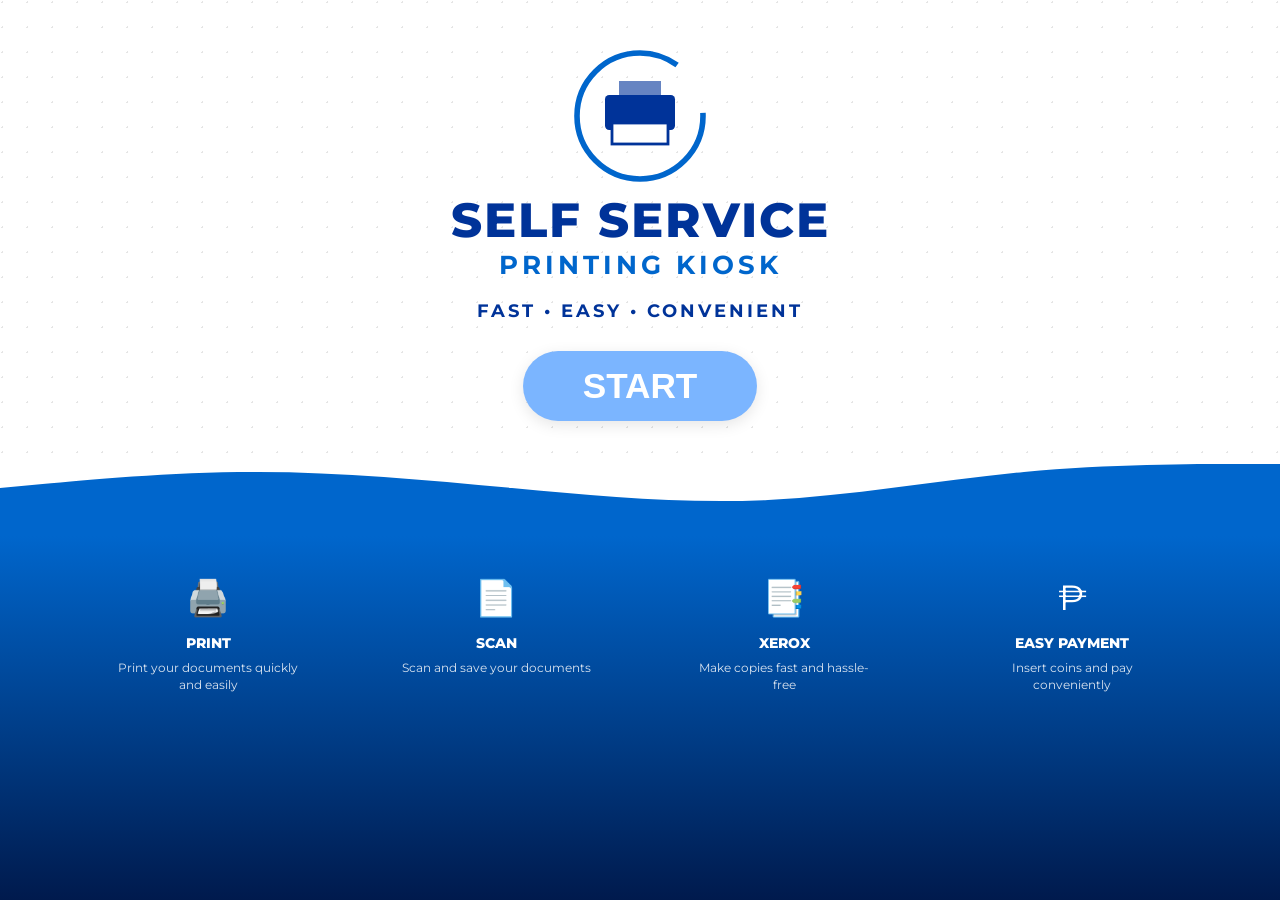
<file: thesis/index.html>
<!DOCTYPE html>
<html lang="en">
<head>
    <meta charset="UTF-8">
    <meta name="viewport" content="width=device-width, initial-scale=1.0">
    <title>Printing Kiosk - Start</title>
    <link href="https://fonts.googleapis.com/css2?family=Montserrat:wght@400;700;800&display=swap" rel="stylesheet">
    <style>
        :root {
            --primary-blue: #003399;
            --accent-blue: #0066cc;
            --button-blue: #7bb5ff;
            --white: #ffffff;
            --dark-bg: #001a4d;
        }

        * {
            margin: 0;
            padding: 0;
            box-sizing: border-box;
        }

        body {
            font-family: 'Montserrat', sans-serif;
            background-color: var(--white);
            color: var(--primary-blue);
            height: 100vh;
            display: flex;
            flex-direction: column;
            overflow: hidden;
        }

        /* Top Section */
        .hero-section {
            flex: 1.5;
            display: flex;
            flex-direction: column;
            align-items: center;
            justify-content: center;
            text-align: center;
            background-image: radial-gradient(circle at 10% 10%, #e5e5e5 1px, transparent 1px);
            background-size: 25px 25px;
            padding: 20px;
            position: relative;
        }

        .logo-placeholder {
            width: 140px;
            height: 140px;
            margin-bottom: 10px;
        }

        h1 {
            font-weight: 800;
            font-size: 3rem;
            letter-spacing: 2px;
            line-height: 1;
            margin-bottom: 5px;
        }

        .sub-headline {
            font-weight: 700;
            font-size: 1.6rem;
            color: var(--accent-blue);
            letter-spacing: 4px;
            margin-bottom: 20px;
        }

        .features-list {
            font-weight: 700;
            font-size: 1.1rem;
            letter-spacing: 3px;
            margin-bottom: 30px;
        }

        /* The Start Button */
        .start-btn {
            background-color: var(--button-blue);
            color: white;
            padding: 15px 60px;
            border-radius: 50px;
            font-size: 2.2rem;
            font-weight: 800;
            text-transform: uppercase;
            text-decoration: none;
            border: none;
            box-shadow: 0 4px 15px rgba(0,0,0,0.1);
            transition: transform 0.2s;
            cursor: pointer;
            z-index: 10;
        }

        .start-btn:hover {
            transform: scale(1.05);
        }

        /* Wave Decoration */
        .wave-container {
            width: 100%;
            line-height: 0;
            margin-top: -50px;
        }

        /* Bottom Section */
        .services-section {
            background: linear-gradient(180deg, var(--accent-blue) 0%, var(--dark-bg) 100%);
            color: var(--white);
            padding: 40px 5%;
            display: flex;
            justify-content: space-around;
            text-align: center;
            flex: 1;
        }

        .service-card {
            flex: 1;
            padding: 0 15px;
            max-width: 220px;
        }

        .service-icon {
            font-size: 2.2rem;
            margin-bottom: 15px;
            display: block;
        }

        .service-card h3 {
            font-size: 0.9rem;
            font-weight: 800;
            margin-bottom: 8px;
            text-transform: uppercase;
        }

        .service-card p {
            font-size: 0.75rem;
            opacity: 0.85;
            line-height: 1.4;
        }
    </style>
</head>
<body>

    <section class="hero-section">
        <div class="logo-placeholder">
            <svg viewBox="0 0 100 100" fill="none" xmlns="http://www.w3.org/2000/svg">
                <circle cx="50" cy="50" r="45" stroke="#0066cc" stroke-width="4" stroke-dasharray="240 40"/>
                <rect x="25" y="35" width="50" height="25" rx="3" fill="#003399"/>
                <rect x="35" y="25" width="30" height="10" fill="#003399" opacity="0.6"/>
                <rect x="30" y="55" width="40" height="15" fill="white" stroke="#003399" stroke-width="2"/>
            </svg>
        </div>

        <h1>SELF SERVICE</h1>
        <div class="sub-headline">PRINTING KIOSK</div>
        
        <div class="features-list">
            FAST &bull; EASY &bull; CONVENIENT
        </div>

        <!-- NAVIGATION WRAPPER -->
        <a href="main.html" style="text-decoration: none;">
            <button class="start-btn">START</button>
        </a>
    </section>

    <div class="wave-container">
        <svg viewBox="0 0 1440 320" preserveAspectRatio="none" style="height: 120px; width: 100%;">
            <path fill="#0066cc" d="M0,192L48,181.3C96,171,192,149,288,149.3C384,149,480,171,576,192C672,213,768,235,864,224C960,213,1056,171,1152,149.3C1248,128,1344,128,1392,128L1440,128L1440,320L1392,320C1344,320,1248,320,1152,320C1056,320,960,320,864,320C768,320,672,320,576,320C480,320,384,320,288,320C192,320,96,320,48,320L0,320Z"></path>
        </svg>
    </div>

    <section class="services-section">
        <div class="service-card">
            <span class="service-icon">🖨️</span>
            <h3>Print</h3>
            <p>Print your documents quickly and easily</p>
        </div>

        <div class="service-card">
            <span class="service-icon">📄</span>
            <h3>Scan</h3>
            <p>Scan and save your documents</p>
        </div>

        <div class="service-card">
            <span class="service-icon">📑</span>
            <h3>Xerox</h3>
            <p>Make copies fast and hassle-free</p>
        </div>

        <div class="service-card">
            <span class="service-icon">₱</span>
            <h3>Easy Payment</h3>
            <p>Insert coins and pay conveniently</p>
        </div>
    </section>

</body>
</html>
</file>
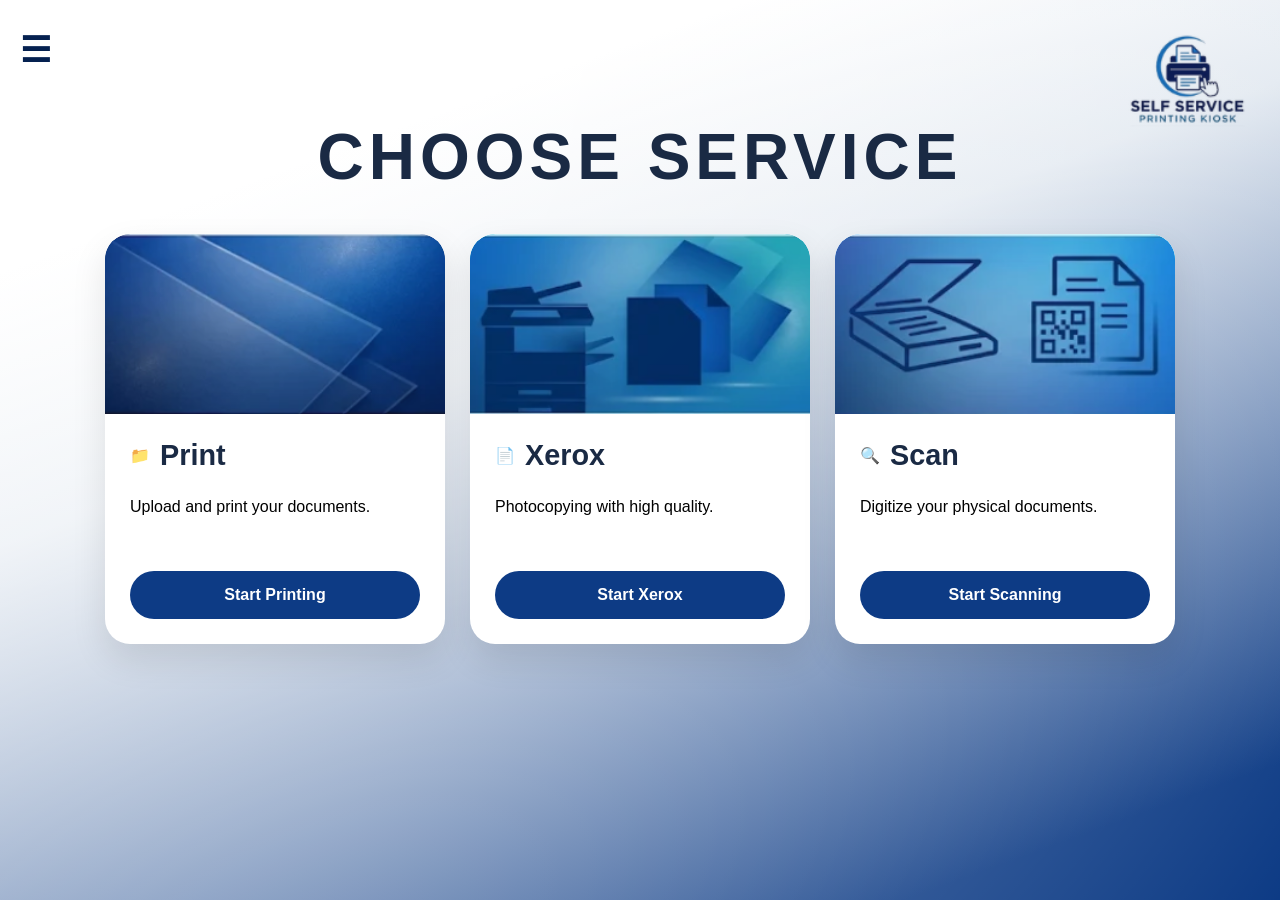
<file: thesis/main.html>
<!DOCTYPE html>
<html lang="en">
<head>
    <meta charset="UTF-8">
    <meta name="viewport" content="width=device-width, initial-scale=1.0">
    <title>Self Service Printing Kiosk</title>
    <link rel="stylesheet" href="css/main-style.css">
    <style>
        .password-container {
            position: relative;
            display: flex;
            align-items: center;
            width: 100%;
        }
        .password-container input {
            width: 100%;
            padding-right: 45px;
        }
        .eye-toggle {
            position: absolute;
            right: 15px;
            background: none;
            border: none;
            cursor: pointer;
            padding: 0;
            display: flex;
            align-items: center;
            justify-content: center;
            color: #666;
        }
        .eye-toggle svg {
            width: 20px;
            height: 20px;
        }
        /* Style for the price badges */
        .price-badge {
            display: inline-block;
            background: #f0f0f0;
            padding: 2px 8px;
            border-radius: 4px;
            font-weight: bold;
            color: #d32f2f;
            margin: 5px 0;
        }
    </style>
</head>
<body>

    <!-- Upper Right Logo -->
    <img src="image/final logo.png" alt="Logo" class="top-right-logo">

    <div class="overlay" id="overlay" onclick="toggleAdmin()"></div>

    <!-- Admin Sidebar -->
    <aside class="admin-sidebar" id="adminSidebar">
        <div class="admin-top">
            <a href="#" class="back-link" onclick="toggleAdmin()">← Back</a>
            <span class="admin-label">Admin</span>
        </div>

        <div class="admin-hero">
            <div class="lock-icon">
                <svg viewBox="0 0 24 24" fill="none" stroke="white" stroke-width="2">
                    <rect x="3" y="11" width="18" height="11" rx="2" ry="2"></rect>
                    <path d="M7 11V7a5 5 0 0110 0v4"></path>
                </svg>
            </div>
            <h3>Admin Access</h3>
            <p>Enter your password to access the admin panel</p>
        </div>

        <form id="adminForm" class="admin-form">
            <div class="input-container password-container">
                <input type="password" placeholder="Password" id="adminPass" required>
                <button type="button" class="eye-toggle" onclick="togglePasswordVisibility()">
                    <svg id="eyeIcon" viewBox="0 0 24 24" fill="none" stroke="currentColor" stroke-width="2" stroke-linecap="round" stroke-linejoin="round">
                        <path d="M17.94 17.94A10.07 10.07 0 0 1 12 20c-7 0-11-8-11-8a18.45 18.45 0 0 1 5.06-5.06"></path>
                        <path d="M22.9 12.2a15.42 15.42 0 0 1-5.13 5.12"></path>
                        <path d="M14.12 14.12A3 3 0 1 1 9.88 9.88"></path>
                        <path d="M1 1l22 22"></path>
                    </svg>
                </button>
            </div>
            
            <div id="error-box" class="error-msg" style="display: none;">
                Invalid password. Please try again.
            </div>

            <p class="forgot-link" onclick="helpAdmin()">Forget password?</p>

            <button type="submit" class="login-pill">LOGIN</button>
        </form>
    </aside>

    <!-- Main Kiosk UI -->
    <div class="kiosk-container">
        <div class="header">
            <div class="menu-btn" onclick="toggleAdmin()">☰</div>
        </div>

        <h1 class="title">CHOOSE SERVICE</h1>

        <div class="services">
            <!-- PRINT CARD -->
            <div class="card">
                <div class="card-img img-print">
                    <img src="image/print logo.png" alt="Print" class="header-photo">
                </div>
                <div class="card-content">
                    <div class="card-title-row">
                        <span class="icon">📁</span>
                        <h2>Print</h2>
                    </div>
                    <p>Upload and print your documents.</p>
                    <a href="print.html" class="btn-start">Start Printing</a>
                </div>
            </div>

            <!-- XEROX CARD -->
            <div class="card">
                <div class="card-img img-xerox">
                    <img src="image/xerox logo.png" alt="Xerox" class="header-photo">
                </div>
                <div class="card-content">
                    <div class="card-title-row">
                        <span class="icon">📄</span>
                        <h2>Xerox</h2>
                    </div>
                    <p>Photocopying with high quality.</p>
                    <a href="xerox.html" class="btn-start">Start Xerox</a>
                </div>
            </div>

            <!-- SCAN CARD -->
            <div class="card">
                <div class="card-img img-scan">
                    <img src="image/scan logo.png" alt="Scan" class="header-photo">
                </div>
                <div class="card-content">
                    <div class="card-title-row">
                        <span class="icon">🔍</span>
                        <h2>Scan</h2>
                    </div>
                    <p>Digitize your physical documents.</p>
                    <a href="scan.html" class="btn-start">Start Scanning</a>
                </div>
            </div>
        </div>
    </div>

    <!-- 1. Inline Scripts (Admin logic) -->
    <script>
        function togglePasswordVisibility() {
            const passInput = document.getElementById('adminPass');
            const eyeIcon = document.getElementById('eyeIcon');
            if (passInput.type === 'password') {
                passInput.type = 'text';
                eyeIcon.innerHTML = `<path d="M1 12s4-8 11-8 11 8 11 8-4 8-11 8-11-8-11-8z"></path><circle cx="12" cy="12" r="3"></circle>`;
            } else {
                passInput.type = 'password';
                eyeIcon.innerHTML = `<path d="M17.94 17.94A10.07 10.07 0 0 1 12 20c-7 0-11-8-11-8a18.45 18.45 0 0 1 5.06-5.06"></path><path d="M22.9 12.2a15.42 15.42 0 0 1-5.13 5.12"></path><path d="M14.12 14.12A3 3 0 1 1 9.88 9.88"></path><path d="M1 1l22 22"></path>`;
            }
        }

        function toggleAdmin() {
            document.getElementById('adminSidebar').classList.toggle('active');
            document.getElementById('overlay').classList.toggle('active');
        }

        document.getElementById('adminForm').addEventListener('submit', function(e) {
            e.preventDefault();
            const enteredPass = document.getElementById('adminPass').value;
            const errorBox = document.getElementById('error-box');
            const savedPass = localStorage.getItem('admin_password') || "bestinresearch";
            if (enteredPass === savedPass) { window.location.href = 'admin.html'; } 
            else { errorBox.style.display = "block"; setTimeout(() => { errorBox.style.display = "none"; }, 3000); }
        });

        function helpAdmin() {
            let code = prompt("Enter recovery code:");
            if (code === "pasadona") {
                const currentPass = localStorage.getItem('admin_password') || "bestinresearch";
                alert("The current password is: " + currentPass);
            }
        }
    </script>

    <!-- 3. External Script (The Listener) -->
    <script src="js/main.js"></script>

</body>
</html>
</file>
<file: thesis/css/main-style.css>
/* Root Variables for consistency */
:root {
    --dark-blue: #052150;
    --light-blue: #0d3b85;
    --text-dark: #1a2a44;
    --error-bg: #fce8e8;
    --error-text: #c53030;
}

body {
    font-family: 'Segoe UI', Tahoma, Geneva, Verdana, sans-serif;
    margin: 0;
    padding: 0;
    overflow-x: hidden;
    background: radial-gradient(circle at top left, rgba(255,255,255,0.8), transparent),
                linear-gradient(160deg, #ffffff 20%, #e1e8f0 40%, #0d3b85 90%);
    background-size: cover;
    min-height: 100vh;
}

/* Logo positioned in the Upper Right */
.top-right-logo {
    position: absolute;
    top: 15px;
    right: 20px;
    width: 140px;
    z-index: 10;
    mix-blend-mode: multiply;
}

.kiosk-container {
    display: flex;
    flex-direction: column;
    align-items: center;
    padding: 20px;
}

.header {
    width: 100%;
    padding: 10px 20px;
}

.menu-btn {
    font-size: 35px;
    cursor: pointer;
    font-weight: bold;
    color: var(--dark-blue);
}

h1.title {
    font-size: clamp(2.5rem, 8vw, 4rem);
    color: var(--text-dark);
    text-transform: uppercase;
    margin: 40px 0;
    letter-spacing: 5px;
    font-weight: 900;
}

/* Service Card Layout */
.services {
    display: flex;
    gap: 25px;
    flex-wrap: wrap;
    justify-content: center;
}

.card {
    background: white;
    border-radius: 25px;
    width: 340px;
    overflow: hidden;
    box-shadow: 0 15px 35px rgba(0,0,0,0.1);
    transition: transform 0.3s ease;
}

.card:hover { transform: translateY(-10px); }

.card-img {
    height: 180px; 
    position: relative; 
    display: flex;
    justify-content: center; 
    align-items: center;
    overflow: hidden;
    border-radius: 25px 25px 0 0;
}

.header-photo {
    width: 100%;
    height: 100%;
    object-fit: cover;
    opacity: 0.85;
    transition: transform 0.3s ease;
}

.card:hover .header-photo {
    transform: scale(1.1);
}

.img-print { background: linear-gradient(135deg, #1e3c72 0%, #2a5298 100%); }
.img-xerox { background: linear-gradient(135deg, #00b4db 0%, #0083b0 100%); }
.img-scan { background: linear-gradient(135deg, #4facfe 0%, #00f2fe 100%); }

.card-content { 
    padding: 25px; 
    display: flex; 
    flex-direction: column; 
    height: 180px; 
}

.card-title-row {
    display: flex;
    align-items: center;
    gap: 10px;
    margin-bottom: 10px;
}

.card-content h2 { margin: 0; font-size: 1.8rem; color: var(--text-dark); }

.btn-start {
    background-color: var(--light-blue);
    color: white;
    padding: 15px;
    border-radius: 35px;
    text-decoration: none;
    text-align: center;
    font-weight: bold;
    margin-top: auto;
    transition: background 0.3s;
}

.btn-start:hover { background-color: var(--dark-blue); }

/* --- ADMIN SIDEBAR --- */
.admin-sidebar {
    position: fixed;
    left: -400px;
    top: 0;
    width: 380px;
    height: 100%;
    background-color: var(--dark-blue);
    color: white;
    transition: 0.4s ease;
    z-index: 1001;
    padding: 40px 30px;
    box-sizing: border-box;
}

.admin-sidebar.active { left: 0; }

.admin-top {
    display: flex;
    justify-content: space-between;
    align-items: center;
    margin-bottom: 50px;
}

.back-link { color: white; text-decoration: none; font-size: 14px; opacity: 0.8; }
.admin-label { font-weight: bold; font-size: 18px; }

.admin-hero { text-align: center; margin-bottom: 30px; }

.lock-icon {
    width: 65px;
    height: 65px;
    border: 2px solid white;
    border-radius: 50%;
    display: flex;
    justify-content: center;
    align-items: center;
    margin: 0 auto 20px auto;
}

.lock-icon svg { width: 32px; }

.admin-hero h3 { margin-bottom: 10px; }
.admin-hero p { font-size: 13px; opacity: 0.7; }

/* --- PASSWORD FIELD & EYE TOGGLE --- */
.password-container {
    position: relative;
    display: flex;
    align-items: center;
    width: 100%;
}

.password-container input {
    width: 100%;
    padding: 15px;
    padding-right: 50px; /* Space for the eye icon */
    background: transparent;
    border: 2px solid white;
    border-radius: 8px;
    color: white;
    font-size: 1rem;
    box-sizing: border-box;
    outline: none;
    transition: border-color 0.3s;
}

.password-container input:focus {
    border-color: #4facfe;
}

.eye-toggle {
    position: absolute;
    right: 12px;
    background: transparent;
    border: none;
    color: rgba(255, 255, 255, 0.7);
    cursor: pointer;
    padding: 5px;
    display: flex;
    align-items: center;
    justify-content: center;
    transition: color 0.2s, transform 0.1s;
    z-index: 5;
}

.eye-toggle svg {
    width: 22px;
    height: 22px;
}

.eye-toggle:hover {
    color: #ffffff;
    transform: scale(1.1);
}

.eye-toggle:active {
    transform: scale(0.95);
}

.error-msg {
    background-color: var(--error-bg);
    color: var(--error-text);
    font-size: 12px;
    padding: 10px;
    border-radius: 5px;
    margin-top: 15px;
    text-align: center;
}

.forgot-link {
    cursor: pointer;
    text-align: left;
    margin: 25px 0;
    font-size: 16px;
    opacity: 0.9;
    transition: opacity 0.2s;
}

.forgot-link:hover { opacity: 1; text-decoration: underline; }

.login-pill {
    width: 100%;
    background-color: white;
    color: var(--dark-blue);
    border: none;
    padding: 18px;
    border-radius: 40px;
    font-size: 20px;
    font-weight: 900;
    cursor: pointer;
    transition: background 0.3s, transform 0.1s;
}

.login-pill:hover {
    background-color: #f0f0f0;
}

.login-pill:active {
    transform: scale(0.98);
}

.overlay {
    display: none;
    position: fixed;
    top: 0; left: 0; width: 100%; height: 100%;
    background: rgba(0,0,0,0.5);
    z-index: 1000;
}
.overlay.active { display: block; }
</file>
